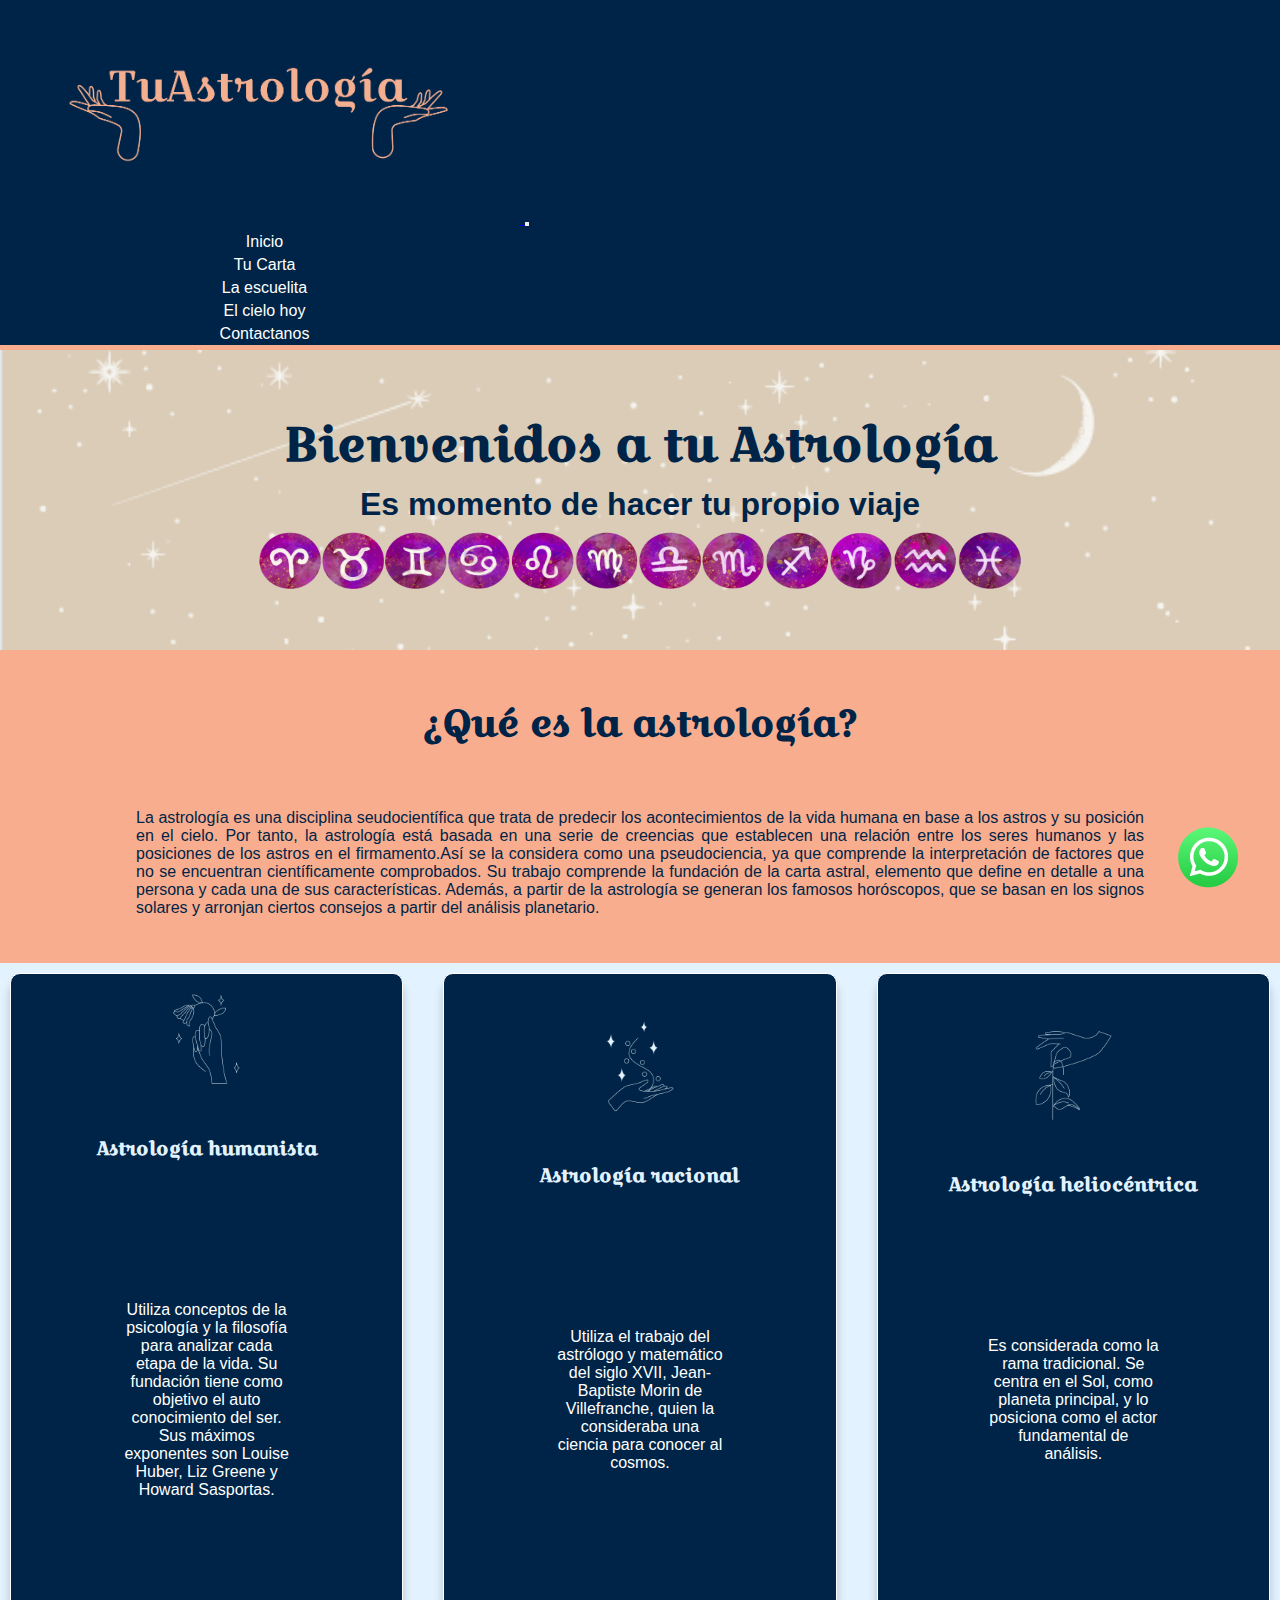
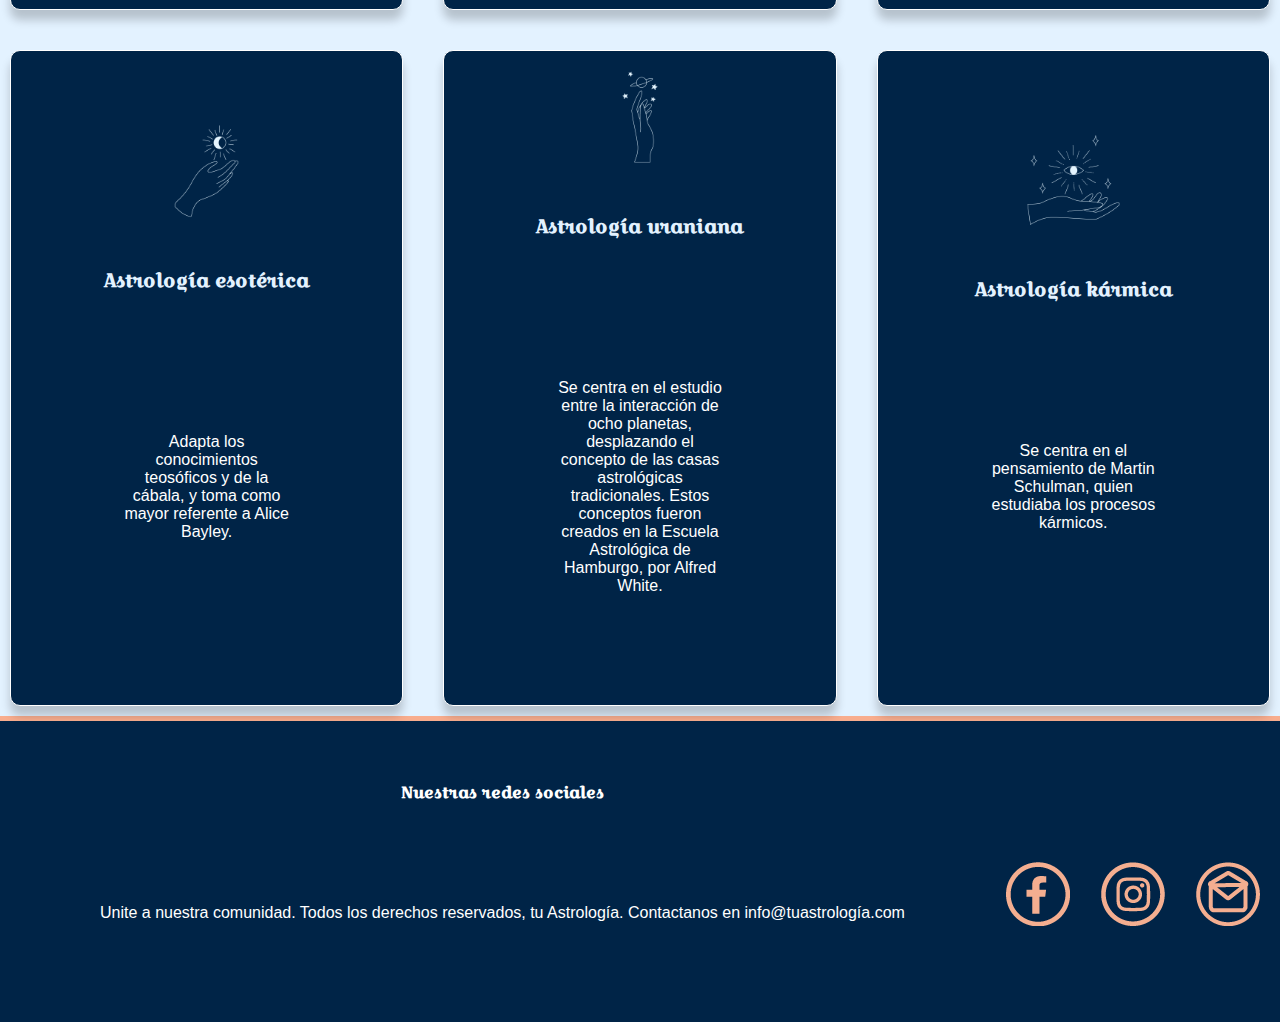
<file: index.html>
<!DOCTYPE html>
<html lang="es">

<head>
    <meta charset="UTF-8">
    <meta name="viewport" content="width=device-width, initial-scale=1.0">
    <meta name="description"
        content="Bienvenidos a Tu Astrología. Acá vas a encontrar información importante de los astros. Vas a encontrar un universo destro de vos. Empezá ahora a autodescubrir. Bienvenido y bienvenida a tu viaje">
    <title>Bienvenidos a Tu Astrología | Sumate a autodescubrirte</title>

    <!-- CSS BS -->
    <link href="https://cdn.jsdelivr.net/npm/bootstrap@5.3.2/dist/css/bootstrap.min.css" rel="stylesheet"
        integrity="sha384-T3c6CoIi6uLrA9TneNEoa7RxnatzjcDSCmG1MXxSR1GAsXEV/Dwwykc2MPK8M2HN" crossorigin="anonymous">

    <!-- CSS -->
    <link rel="stylesheet" href="css/estilo.css">
</head>

<body>

    <header class="navbar navbar-expand-lg encabezado">
        <div class="container-fluid">
            <a href="index.html">
                <img class="logo" src="img/logo-rosa.png" alt="Logo de la página web llamada Tu Astrología">
            </a>

            </a>
            <button class="navbar-toggler bg-white" type="button" data-bs-toggle="collapse" data-bs-target="#navbarNav"
                aria-controls="navbarNav" aria-expanded="false" aria-label="Toggle navigation">
                <span class="navbar-toggler-icon White"></span>
            </button>
            <nav class="collapse navbar-collapse" id="navbarNav">
                <ul class="navbar-nav estiloNav">
                    <li><a href="index.html">Inicio</a></li>
                    <li><a href="Paginas/carta.html">Tu Carta</a></li>
                    <li><a href="Paginas/escuelita.html">La escuelita</a></li>
                    <li><a href="Paginas/cielohoy.html">El cielo hoy</a></li>
                    <li><a href="Paginas/contactanos.html">Contactanos</a></li>
                </ul>

            </nav>
        </div>
    </header>

    <div class="whatsapp">
        <a href="https://api.whatsapp.com/send?phone=123456789">
            <img src="img/whatsapplogo.png" alt="Icono de whatsapp" class="img-fluid">
        </a>

    </div>

    <section class="banner">
        <div class="bannerContenido">
            <h1>Bienvenidos a tu Astrología</h1>
            <h2>Es momento de hacer tu propio viaje</h2>
            <img class="bannerIconos" src="img/signosbanner.png" alt="Iconos de los 12 signos">

    </section>

    <div class="tituloh3 mt-3">
        <h3>
            ¿Qué es la astrología?
        </h3>

        <p class="textoPrincipal">La astrología es una disciplina seudocientífica que trata de predecir los
            acontecimientos de la
            vida
            humana en base a los astros y su posición en el cielo.

            Por tanto, la astrología está basada en una serie
            de creencias que establecen una relación entre los seres humanos y las posiciones de los astros en el
            firmamento.Así se la considera como una pseudociencia, ya que comprende la interpretación de factores que no
            se encuentran científicamente comprobados.

            Su trabajo comprende la fundación de la carta astral, elemento
            que define en detalle a una persona y cada una de sus características.

            Además, a partir de la astrología se generan los famosos horóscopos, que se basan en los signos solares y
            arronjan ciertos consejos a partir del análisis planetario.</p>

    </div>

    <main class="contenedor1">
        <div class="tarjeta">
            <img src="img/tarjeta1.png" alt="Icono de una mano sosteniendo una flor">
            <h3 class="pregunta"> Astrología humanista</h3>

            <p class="texto">
                Utiliza conceptos de la psicología y la filosofía para analizar cada etapa de la vida. Su fundación
                tiene como objetivo el auto conocimiento del ser. Sus máximos exponentes son Louise Huber, Liz Greene y
                Howard Sasportas.

            </p>
        </div>

        <div class="tarjeta">
            <img src="img/tarjeta2.png" alt="Icono de una mano abierta en donde aparece una rama">
            <h3 class="pregunta">Astrología racional</h3>

            <p class="texto"> Utiliza el trabajo del astrólogo y matemático del siglo XVII, Jean-Baptiste Morin de
                Villefranche, quien la consideraba una ciencia para conocer al cosmos.
            </p>
        </div>

        <div class="tarjeta">
            <img src="img/tarjeta3.png" alt="Icono de una mano sostiene una rama">
            <h3 class="pregunta"> Astrología heliocéntrica</h3>
            <p class="texto">Es considerada como la rama tradicional. Se centra en el Sol, como planeta principal, y lo
                posiciona como el actor fundamental de análisis.</p>

        </div>

        <div class="tarjeta">
            <img src="img/tarjeta4.png" alt="Icono de una mano sosteniendo una luna">
            <h3 class="pregunta"> Astrología esotérica</h3>
            <p class="texto">Adapta los conocimientos teosóficos y de la cábala, y toma como mayor referente a Alice
                Bayley.</p>

        </div>

        <div class="tarjeta">
            <img src="img/tarjeta5.png" alt="Icono de una mano rodeada de estrella y del paneta saturno">
            <h3 class="pregunta"> Astrología uraniana</h3>
            <p class="texto">Se centra en el estudio entre la interacción de ocho planetas, desplazando el concepto de
                las casas astrológicas tradicionales. Estos conceptos fueron creados en la Escuela Astrológica de
                Hamburgo, por Alfred White.</p>

        </div>

        <div class="tarjeta">
            <img src="img/tarjeta6.png" alt="Icono de una mano sosteniendo un ojo">
            <h3 class="pregunta"> Astrología kármica</h3>
            <p class="texto">Se centra en el pensamiento de Martin Schulman, quien estudiaba los procesos kármicos.</p>

        </div>

    </main>



    <footer class="footer">

        <div class="footerContenedor">
            <div class="infoContacto">
                <h4 class="tiuloh4">Nuestras redes sociales</h4>
            </div>
            <div>
                <p class="textoFooter">Unite a nuestra comunidad.
                    Todos los derechos reservados, tu Astrología.
                    Contactanos en info@tuastrología.com</p>

            </div>

        </div>
        <div class="redeSociales">
            <a href="https://facebook.com" target="_blank">
                <img class="facebook" src="img/fbicono.png" alt="icono Facebook">
            </a>
            <a href="https://instagram.com" target="_blank">
                <img class="instagram" src="img/imlogo.png" alt="icono Instagram">
            </a>
            <a href="https://mail.google.com" target="_blank">
                <img class="email" src="img/emaillogo.png" alt="icono de contacto por email">
            </a>

        </div>
    </footer>
    <script src="https://cdn.jsdelivr.net/npm/bootstrap@5.3.2/dist/js/bootstrap.bundle.min.js"
        integrity="sha384-C6RzsynM9kWDrMNeT87bh95OGNyZPhcTNXj1NW7RuBCsyN/o0jlpcV8Qyq46cDfL"
        crossorigin="anonymous"></script>

</body>

</html>
</file>
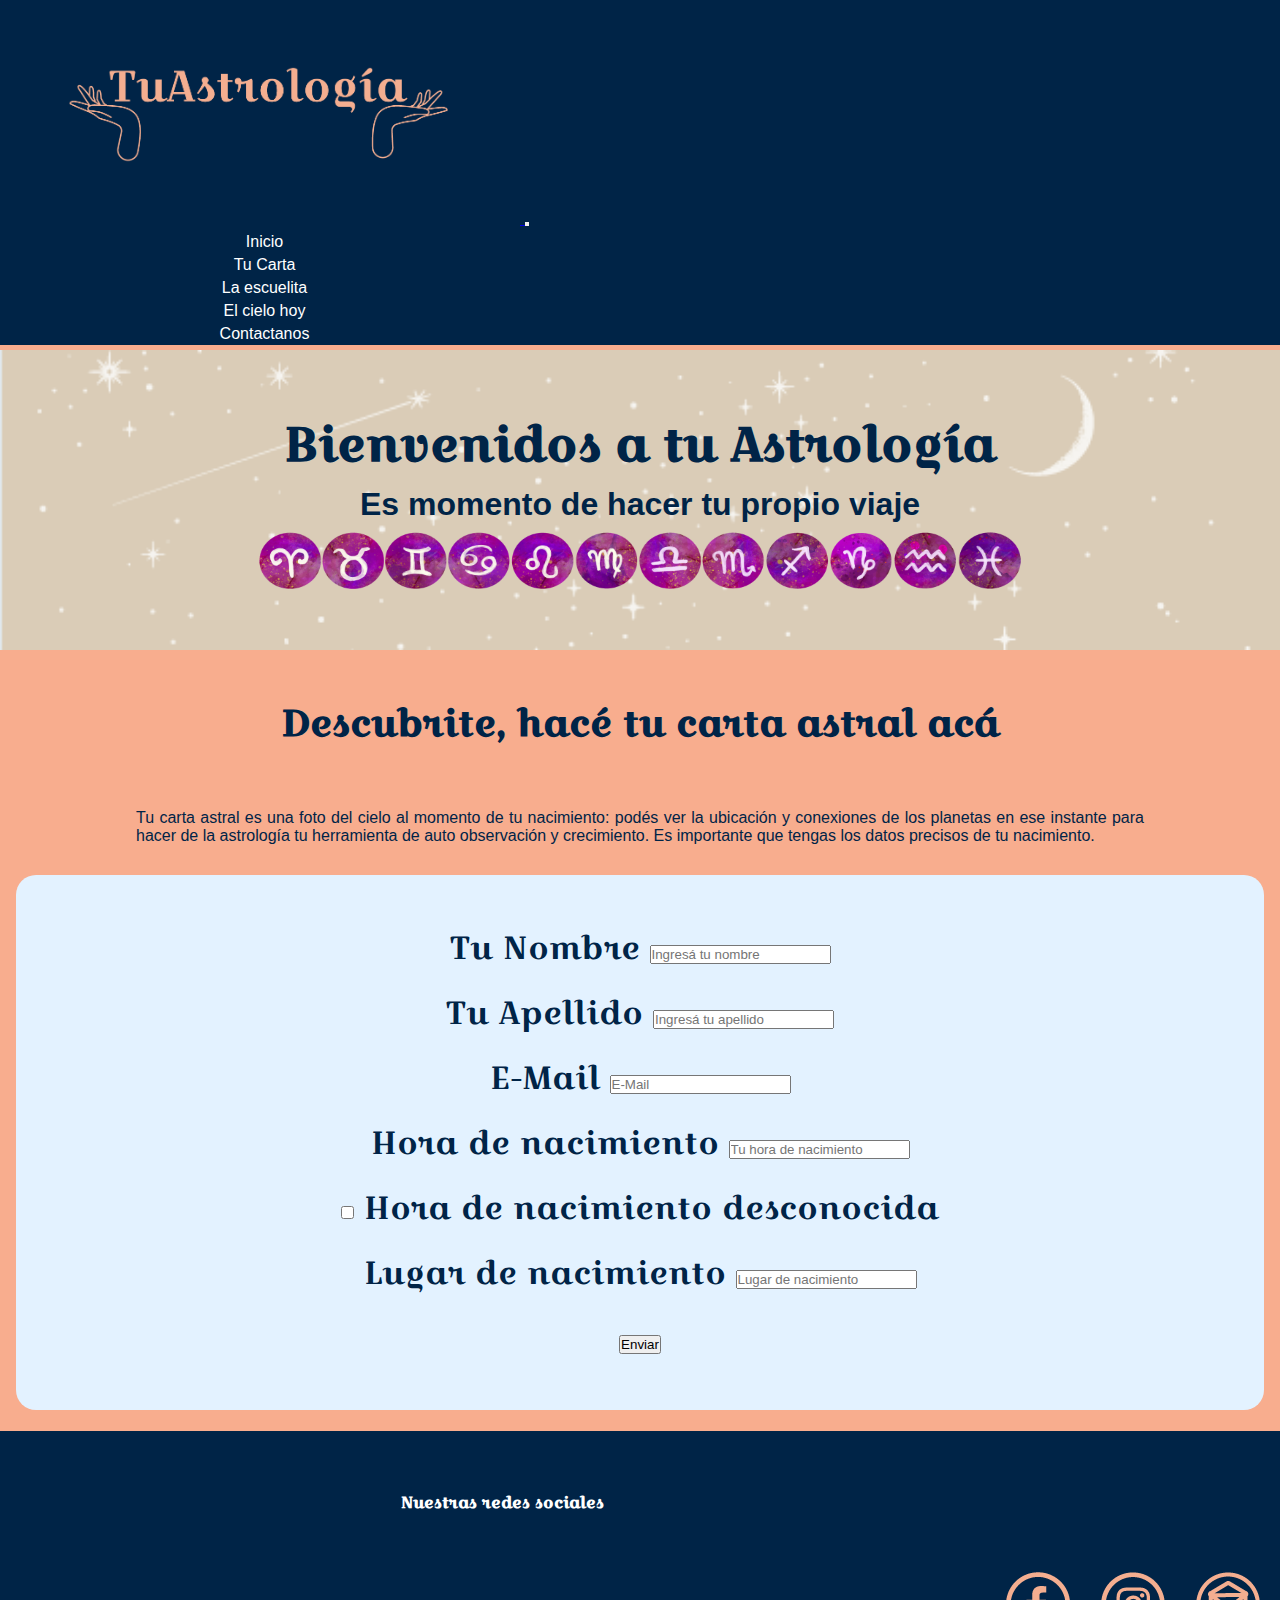
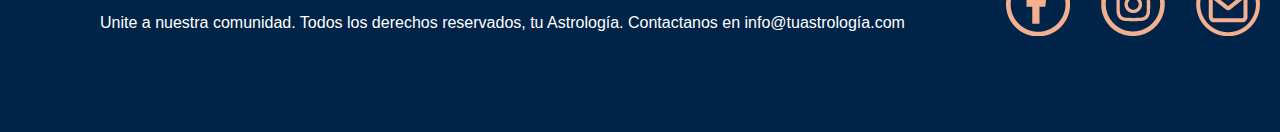
<file: Paginas/carta.html>
<!DOCTYPE html>
<html lang="es">

<head>
    <meta charset="UTF-8">
    <meta name="viewport" content="width=device-width, initial-scale=1.0">
    <meta name="description"
        content="Bienvenidos a Tu Astrología. Acá vas a encontrar información importante de los astros. Vas a encontrar un universo destro de vos. Empezá ahora a autodescubrir. Bienvenido y bienvenida a tu viaje">
    <title>Bienvenidos a Tu Astrología | Hacé tu carta astral</title>


    <!-- CSS BS -->
    <link href="https://cdn.jsdelivr.net/npm/bootstrap@5.3.2/dist/css/bootstrap.min.css" rel="stylesheet"
        integrity="sha384-T3c6CoIi6uLrA9TneNEoa7RxnatzjcDSCmG1MXxSR1GAsXEV/Dwwykc2MPK8M2HN" crossorigin="anonymous">

    <!-- CSS -->
    <link rel="stylesheet" href="../css/estilo.css">
</head>

<body>
    <header class="navbar navbar-expand-lg encabezado">
        <div class="container-fluid">
            <a href="../index.html">
                <img class="logo" src="../img/logo-rosa.png" alt="Logo de la página web llamada Tu Astrología">
            </a>

            </a>
            <button class="navbar-toggler bg-white" type="button" data-bs-toggle="collapse" data-bs-target="#navbarNav"
                aria-controls="navbarNav" aria-expanded="false" aria-label="Toggle navigation">
                <span class="navbar-toggler-icon"></span>
            </button>
            <nav class="collapse navbar-collapse" id="navbarNav">
                <ul class="navbar-nav estiloNav">
                    <li><a href="../index.html">Inicio</a></li>
                    <li><a href="carta.html">Tu Carta</a></li>
                    <li><a href="escuelita.html">La escuelita</a></li>
                    <li><a href="cielohoy.html">El cielo hoy</a></li>
                    <li><a href="contactanos.html">Contactanos</a></li>
                </ul>

            </nav>
        </div>
    </header>

    <section class="banner">
        <div class="bannerContenido">
            <h1>Bienvenidos a tu Astrología</h1>
            <h2>Es momento de hacer tu propio viaje</h2>
            <img class="bannerIconos" src="../img/signosbanner.png" alt="Iconos de los 12 signos">


    </section>
    <main class="tituloh3 mt-3">
        <h3> Descubrite, hacé tu carta astral acá</h3>

        <p class="textoPrincipal">
            Tu carta astral es una foto del cielo al momento de tu nacimiento: podés ver la ubicación y conexiones
            de los planetas en ese instante para hacer de la astrología tu herramienta de auto observación y
            crecimiento.
            Es importante que tengas los datos precisos de tu nacimiento.
        </p>


        <form class="formulario">
            <div class="col-12 col-md-6">
                <label for="nombre" class="form-label">Tu Nombre</label>
                <input type="nombre" class="form-control" id="nombre" placeholder="Ingresá tu nombre">
            </div>
            <div class="col-12 col-md-6">
                <label for="apellido" class="form-label"> Tu Apellido</label>
                <input type="apellido" class="form-control" id="apellido" placeholder="Ingresá tu apellido">
            </div>
            <div class="col-12 col-md-6">
                <label for="email" class="form-label"> E-Mail</label>
                <input type="email" class="form-control" id="email" placeholder="E-Mail">
            </div>
            <div class="col-12 col-md-6">
                <label for="hora" class="form-label"> Hora de nacimiento</label>
                <input type="hora" class="form-control" id="hora" placeholder="Tu hora de nacimiento">
            </div>

            <div class="col-12 col-md-6 form-check">
                <input type="checkbox" class="form-check-input" id="desconocido">
                <label class="form-check-label" for="exampleCheck1">Hora de nacimiento desconocida</label>
            </div>

            <div class="col-12 col-md-6">
                <label for="lugar" class="form-label"> Lugar de nacimiento</label>
                <input type="lugar" class="form-control" id="lugar" placeholder="Lugar de nacimiento">
            </div>

            <div class="col-md-4 offset-md-4 text-center">
                <button type="submit" class="btn btn-success">Enviar</button>
            </div>


        </form>


    </main>

    <footer class="footer">

        <div class="footerContenedor">
            <div class="infoContacto">
                <h4 class="tiuloh4">Nuestras redes sociales</h4>
            </div>
            <div>
                <p>Unite a nuestra comunidad.
                    Todos los derechos reservados, tu Astrología.
                    Contactanos en info@tuastrología.com</p>

            </div>

        </div>
        <div class="redeSociales">
            <a href="https://facebook.com" target="_blank">
                <img class="facebook" src="../img/fbicono.png" alt="icono Facebook">
            </a>
            <a href="https://instagram.com" target="_blank">
                <img class="instagram" src="../img/imlogo.png" alt="icono Instagram">
            </a>
            <a href="https://mail.google.com" target="_blank">
                <img class="email" src="../img/emaillogo.png" alt="icono de contacto por email">
            </a>

        </div>
    </footer>

    <script src="https://cdn.jsdelivr.net/npm/bootstrap@5.3.2/dist/js/bootstrap.bundle.min.js"
        integrity="sha384-C6RzsynM9kWDrMNeT87bh95OGNyZPhcTNXj1NW7RuBCsyN/o0jlpcV8Qyq46cDfL"
        crossorigin="anonymous"></script>

</body>

</html>
</file>
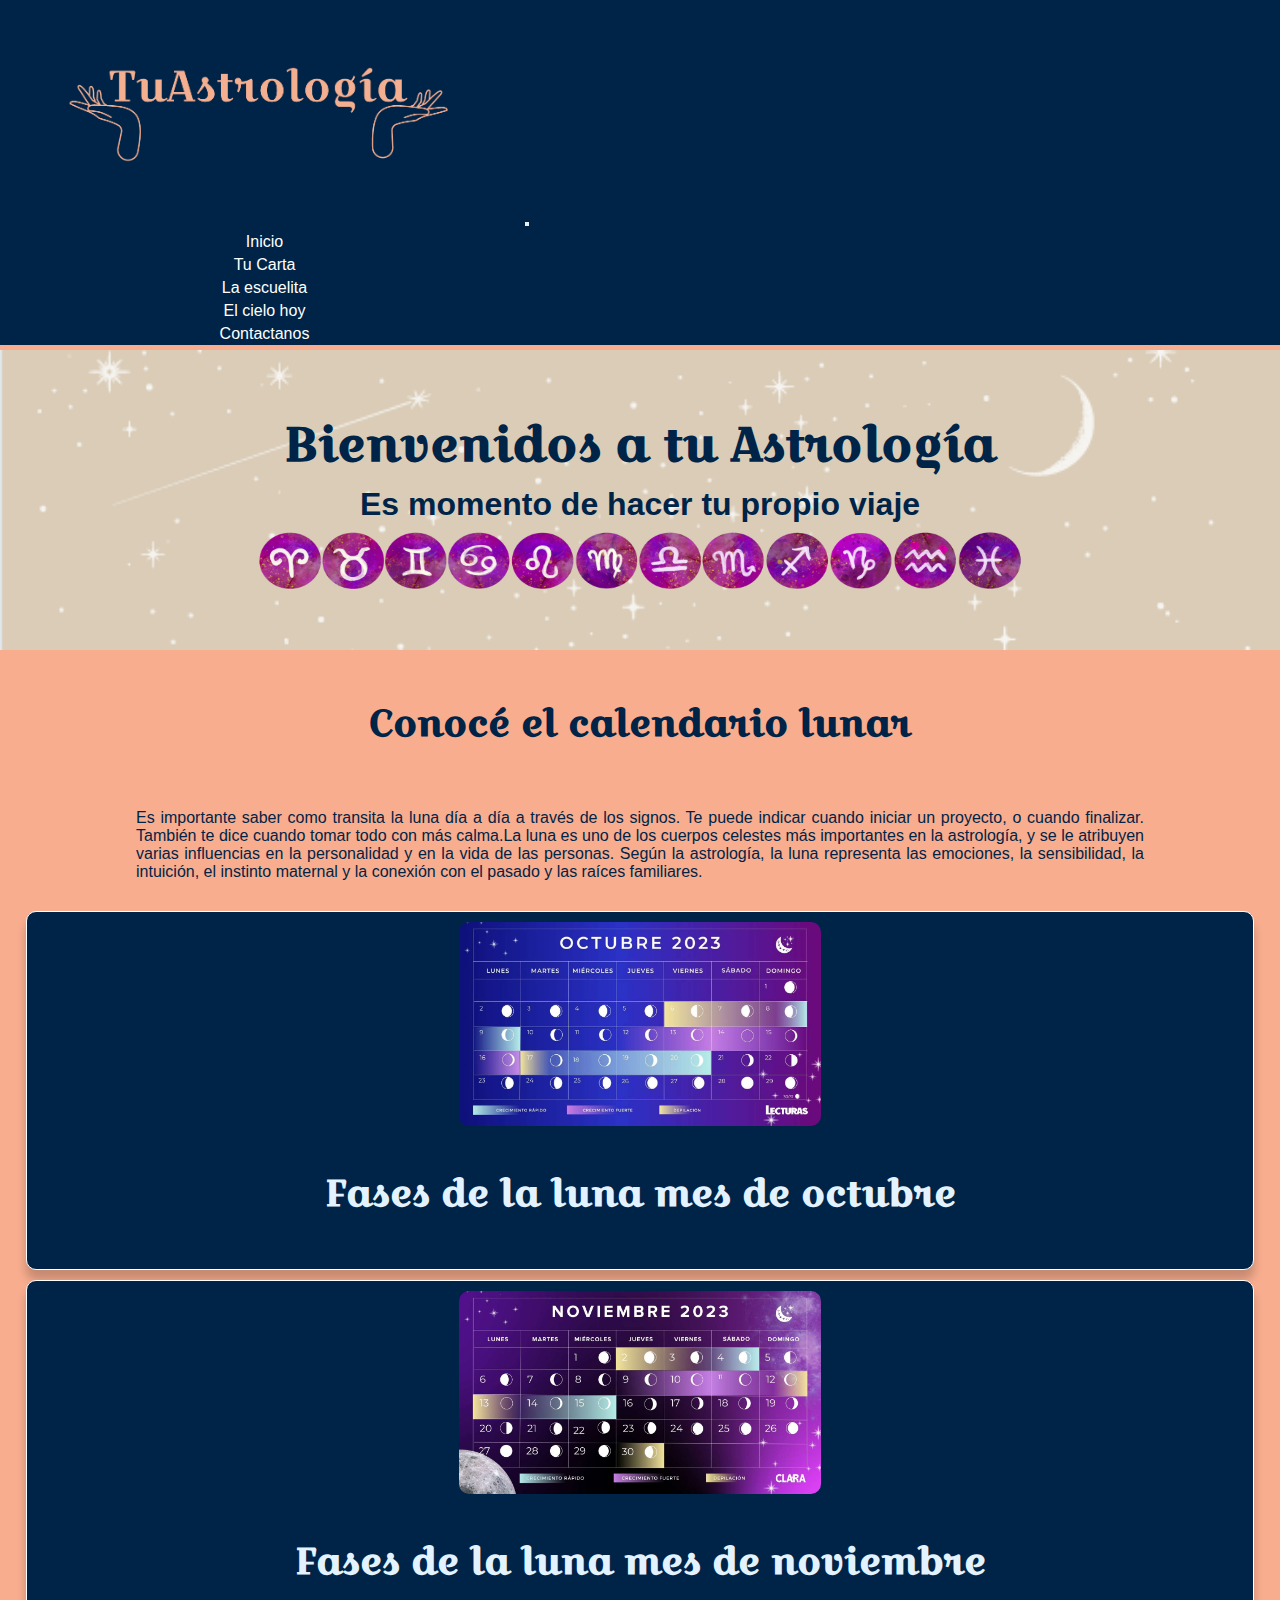
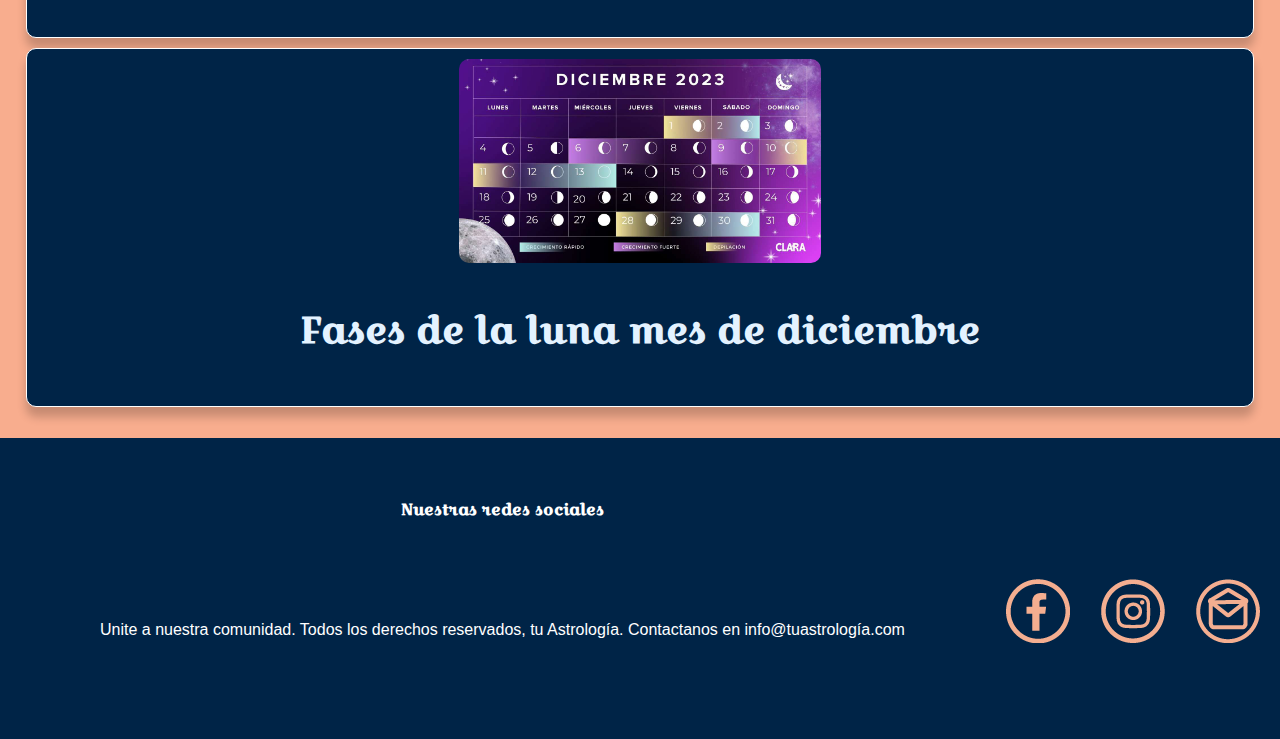
<file: Paginas/cielohoy.html>
<!DOCTYPE html>
<html lang="es">

<head>
    <meta charset="UTF-8">
    <meta name="viewport" content="width=device-width, initial-scale=1.0">
    <meta name="description"
        content="Bienvenidos a Tu Astrología. Acá vas a encontrar información importante de los astros. Vas a encontrar un universo destro de vos. Empezá ahora a autodescubrir. Bienvenido y bienvenida a tu viaje">
    <title>Bienvenidos a Tu Astrología | Mirá como está el cielo hoy</title>


    <!-- CSS BS -->
    <link href="https://cdn.jsdelivr.net/npm/bootstrap@5.3.2/dist/css/bootstrap.min.css" rel="stylesheet"
        integrity="sha384-T3c6CoIi6uLrA9TneNEoa7RxnatzjcDSCmG1MXxSR1GAsXEV/Dwwykc2MPK8M2HN" crossorigin="anonymous">

    <!-- CSS -->
    <link rel="stylesheet" href="../css/estilo.css">
</head>

<body>
    <header class="navbar navbar-expand-lg encabezado">
        <div class="container-fluid">
            <a href="../index.html">
                <img class="logo" src="../img/logo-rosa.png" alt="Logo de la página web llamada Tu Astrología">
            </a>

            </a>
            <button class="navbar-toggler bg-white" type="button" data-bs-toggle="collapse" data-bs-target="#navbarNav"
                aria-controls="navbarNav" aria-expanded="false" aria-label="Toggle navigation">
                <span class="navbar-toggler-icon"></span>
            </button>
            <nav class="collapse navbar-collapse" id="navbarNav">
                <ul class="navbar-nav estiloNav">
                    <li><a href="../index.html">Inicio</a></li>
                    <li><a href="carta.html">Tu Carta</a></li>
                    <li><a href="escuelita.html">La escuelita</a></li>
                    <li><a href="cielohoy.html">El cielo hoy</a></li>
                    <li><a href="contactanos.html">Contactanos</a></li>
                </ul>

            </nav>
        </div>
    </header>

    <section class="banner">
        <div class="bannerContenido">
            <h1>Bienvenidos a tu Astrología</h1>
            <h2>Es momento de hacer tu propio viaje</h2>
            <img class="bannerIconos" src="../img/signosbanner.png" alt="Iconos de los 12 signos">

    </section>
    <main class="tituloh3 mt-3">
        <h3>Conocé el calendario lunar</h3>
        <p class="textoPrincipal">
            Es importante saber como transita la luna día a día a través de los signos. Te puede indicar cuando iniciar
            un proyecto, o cuando finalizar. También te dice cuando tomar todo con más calma.La luna es uno de los
            cuerpos celestes más importantes en la astrología, y se le atribuyen varias influencias en la personalidad y
            en la vida de las personas. Según la astrología, la luna representa las emociones, la sensibilidad, la
            intuición, el instinto maternal y la conexión con el pasado y las raíces familiares.
        </p>

        <div class="tarjeta">
            <img src="../img/calendariooctubre.jpeg" alt="Imagen con las fases de la luna en el mes de ocubre">
            <h3 class="pregunta">Fases de la luna mes de octubre</h3>
        </div>

        <div class="tarjeta">
            <img src="../img/calendarionoviembre.jpeg" alt="Imagen con las fases de la luna en el mes de noviembre">
            <h3 class="pregunta">Fases de la luna mes de noviembre</h3>
        </div>

        <div class="tarjeta">
            <img src="../img/calendariodiciembre.jpeg" alt="Imagen con la fases de la luna en el mes de diciembre">
            <h3 class="pregunta">Fases de la luna mes de diciembre</h3>
        </div>

    </main>

    <footer class="footer">

        <div class="footerContenedor">
            <div class="infoContacto">
                <h4 class="tiuloh4">Nuestras redes sociales</h4>
            </div>
            <div>
                <p>Unite a nuestra comunidad.
                    Todos los derechos reservados, tu Astrología.
                    Contactanos en info@tuastrología.com</p>

            </div>

        </div>
        <div class="redeSociales">
            <a href="https://facebook.com" target="_blank">
                <img class="facebook" src="../img/fbicono.png" alt="icono Facebook">
            </a>
            <a href="https://instagram.com" target="_blank">
                <img class="instagram" src="../img/imlogo.png" alt="icono Instagram">
            </a>
            <a href="https://mail.google.com" target="_blank">
                <img class="email" src="../img/emaillogo.png" alt="icono de contacto por email">
            </a>

        </div>
    </footer>
    <script src="https://cdn.jsdelivr.net/npm/bootstrap@5.3.2/dist/js/bootstrap.bundle.min.js"
        integrity="sha384-C6RzsynM9kWDrMNeT87bh95OGNyZPhcTNXj1NW7RuBCsyN/o0jlpcV8Qyq46cDfL"
        crossorigin="anonymous"></script>

</body>

</html>
</file>
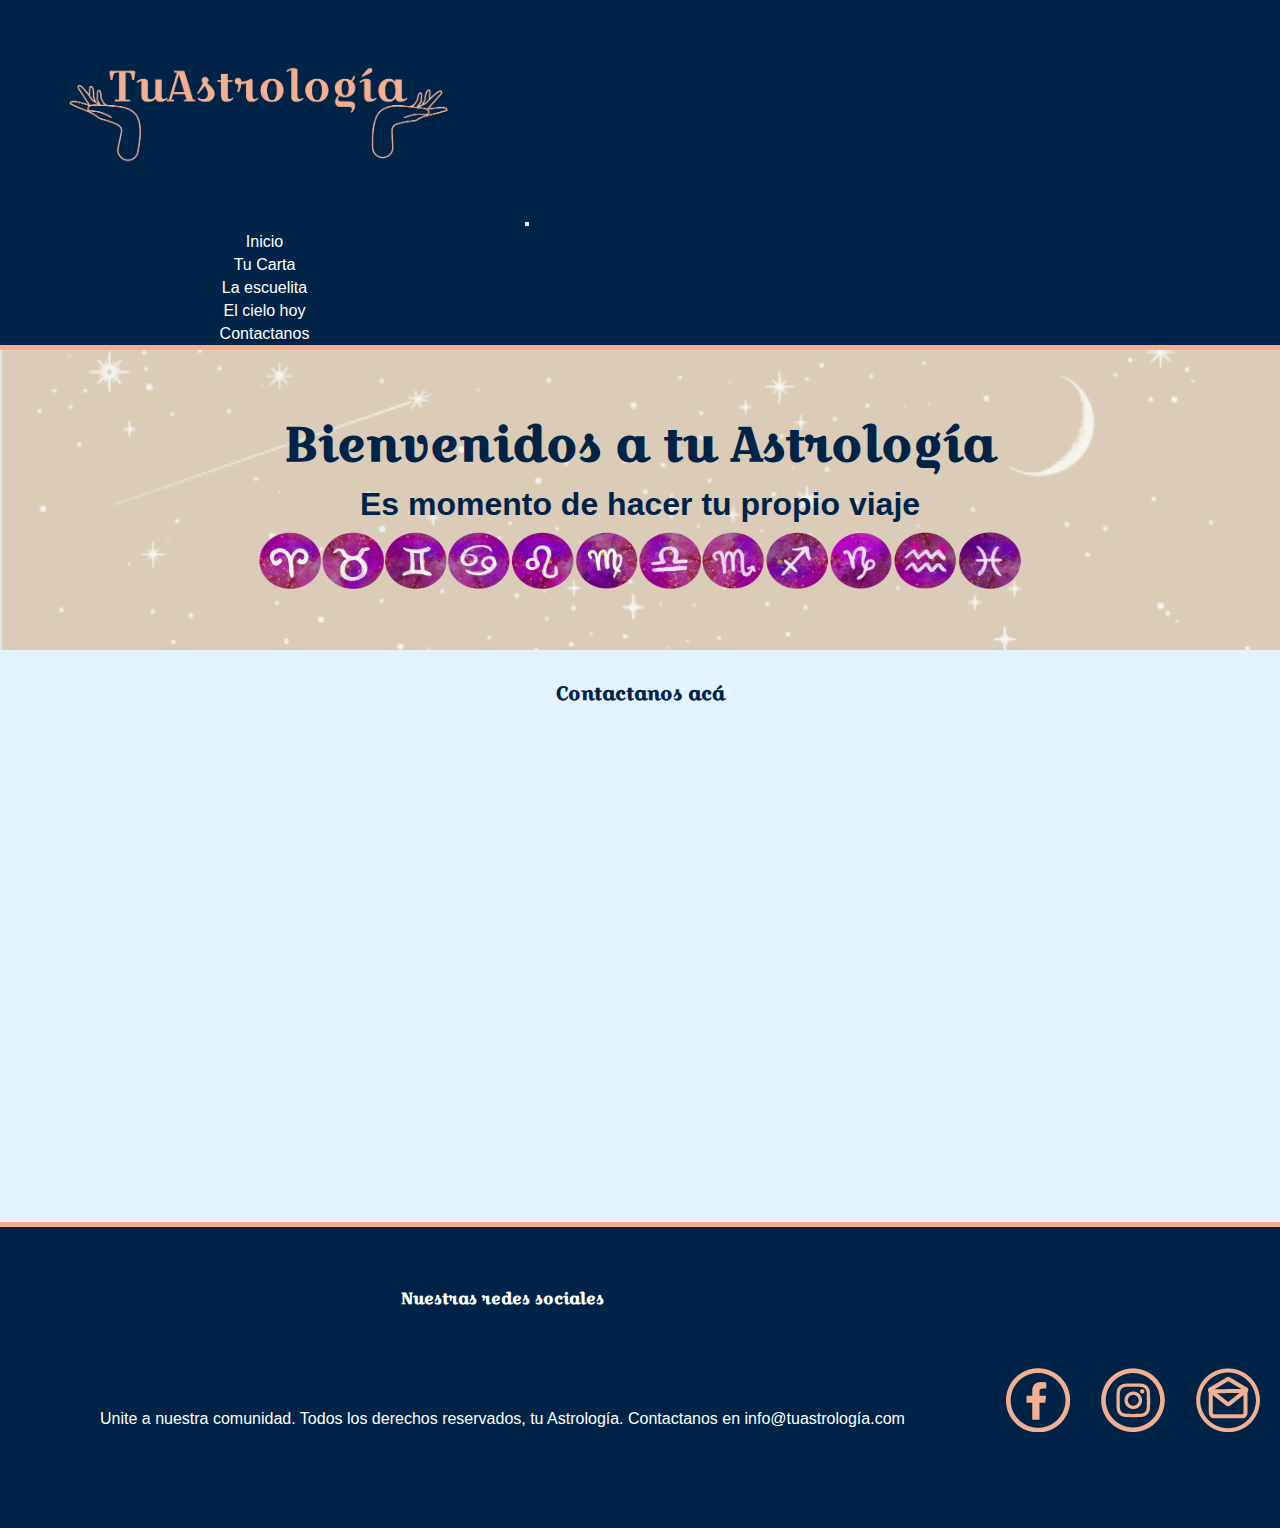
<file: Paginas/contactanos.html>
<!DOCTYPE html>
<html lang="es">

<head>
    <meta charset="UTF-8">
    <meta name="viewport" content="width=device-width, initial-scale=1.0">
    <meta name="description"
        content="Bienvenidos a Tu Astrología. Acá vas a encontrar información importante de los astros. Vas a encontrar un universo destro de vos. Empezá ahora a autodescubrir. Bienvenido y bienvenida a tu viaje">
    <title>Bienvenidos a Tu Astrología | Contactanos</title>

    <!-- CSS BS -->
    <link href="https://cdn.jsdelivr.net/npm/bootstrap@5.3.2/dist/css/bootstrap.min.css" rel="stylesheet"
        integrity="sha384-T3c6CoIi6uLrA9TneNEoa7RxnatzjcDSCmG1MXxSR1GAsXEV/Dwwykc2MPK8M2HN" crossorigin="anonymous">

    <!-- CSS -->

    <link rel="stylesheet" href="../css/estilo.css">
</head>

<body>
    <header class="navbar navbar-expand-lg encabezado">
        <div class="container-fluid">
            <a href="../index.html">
                <img class="logo" src="../img/logo-rosa.png" alt="Logo de la página web llamada Tu Astrología">
            </a>

            </a>
            <button class="navbar-toggler bg-white" type="button" data-bs-toggle="collapse" data-bs-target="#navbarNav"
                aria-controls="navbarNav" aria-expanded="false" aria-label="Toggle navigation">
                <span class="navbar-toggler-icon"></span>
            </button>
            <nav class="collapse navbar-collapse" id="navbarNav">
                <ul class="navbar-nav estiloNav">
                    <li><a href="../index.html">Inicio</a></li>
                    <li><a href="carta.html">Tu Carta</a></li>
                    <li><a href="escuelita.html">La escuelita</a></li>
                    <li><a href="cielohoy.html">El cielo hoy</a></li>
                    <li><a href="contactanos.html">Contactanos</a></li>
                </ul>

            </nav>
        </div>
    </header>


    <section class="banner">
        <div class="bannerContenido">
            <h1>Bienvenidos a tu Astrología</h1>
            <h2>Es momento de hacer tu propio viaje</h2>
            <img class="bannerIconos" src="../img/signosbanner.png" alt="Iconos de los 12 signos">

    </section>

    <main class="contactos">
            <h3 class="contacto">Contactanos acá</h3>

                <iframe class="google"
                    src="https://www.google.com/maps/embed?pb=!1m14!1m12!1m3!1d26241.365341690587!2d-58.357797299999994!3d-34.70087504999999!2m3!1f0!2f0!3f0!3m2!1i1024!2i768!4f13.1!5e0!3m2!1ses!2sar!4v1700797425811!5m2!1ses!2sar"
                    width="600" height="450" style="border:0;" 
                    referrerpolicy="no-referrer-when-downgrade"></iframe>
       




    </main>

    <footer class="footer">

        <div class="footerContenedor">
            <div class="infoContacto">
                <h4 class="tiuloh4">Nuestras redes sociales</h4>
            </div>
            <div>
                <p>Unite a nuestra comunidad.
                    Todos los derechos reservados, tu Astrología.
                    Contactanos en info@tuastrología.com</p>

            </div>

        </div>
        <div class="redeSociales">
            <a href="https://facebook.com" target="_blank">
                <img class="facebook" src="../img/fbicono.png" alt="icono Facebook">
            </a>
            <a href="https://instagram.com" target="_blank">
                <img class="instagram" src="../img/imlogo.png" alt="icono Instagram">
            </a>
            <a href="https://mail.google.com" target="_blank">
                <img class="email" src="../img/emaillogo.png" alt="icono de contacto por email">
            </a>

        </div>
    </footer>
    <script src="https://cdn.jsdelivr.net/npm/bootstrap@5.3.2/dist/js/bootstrap.bundle.min.js"
        integrity="sha384-C6RzsynM9kWDrMNeT87bh95OGNyZPhcTNXj1NW7RuBCsyN/o0jlpcV8Qyq46cDfL"
        crossorigin="anonymous"></script>
</body>

</html>
</file>
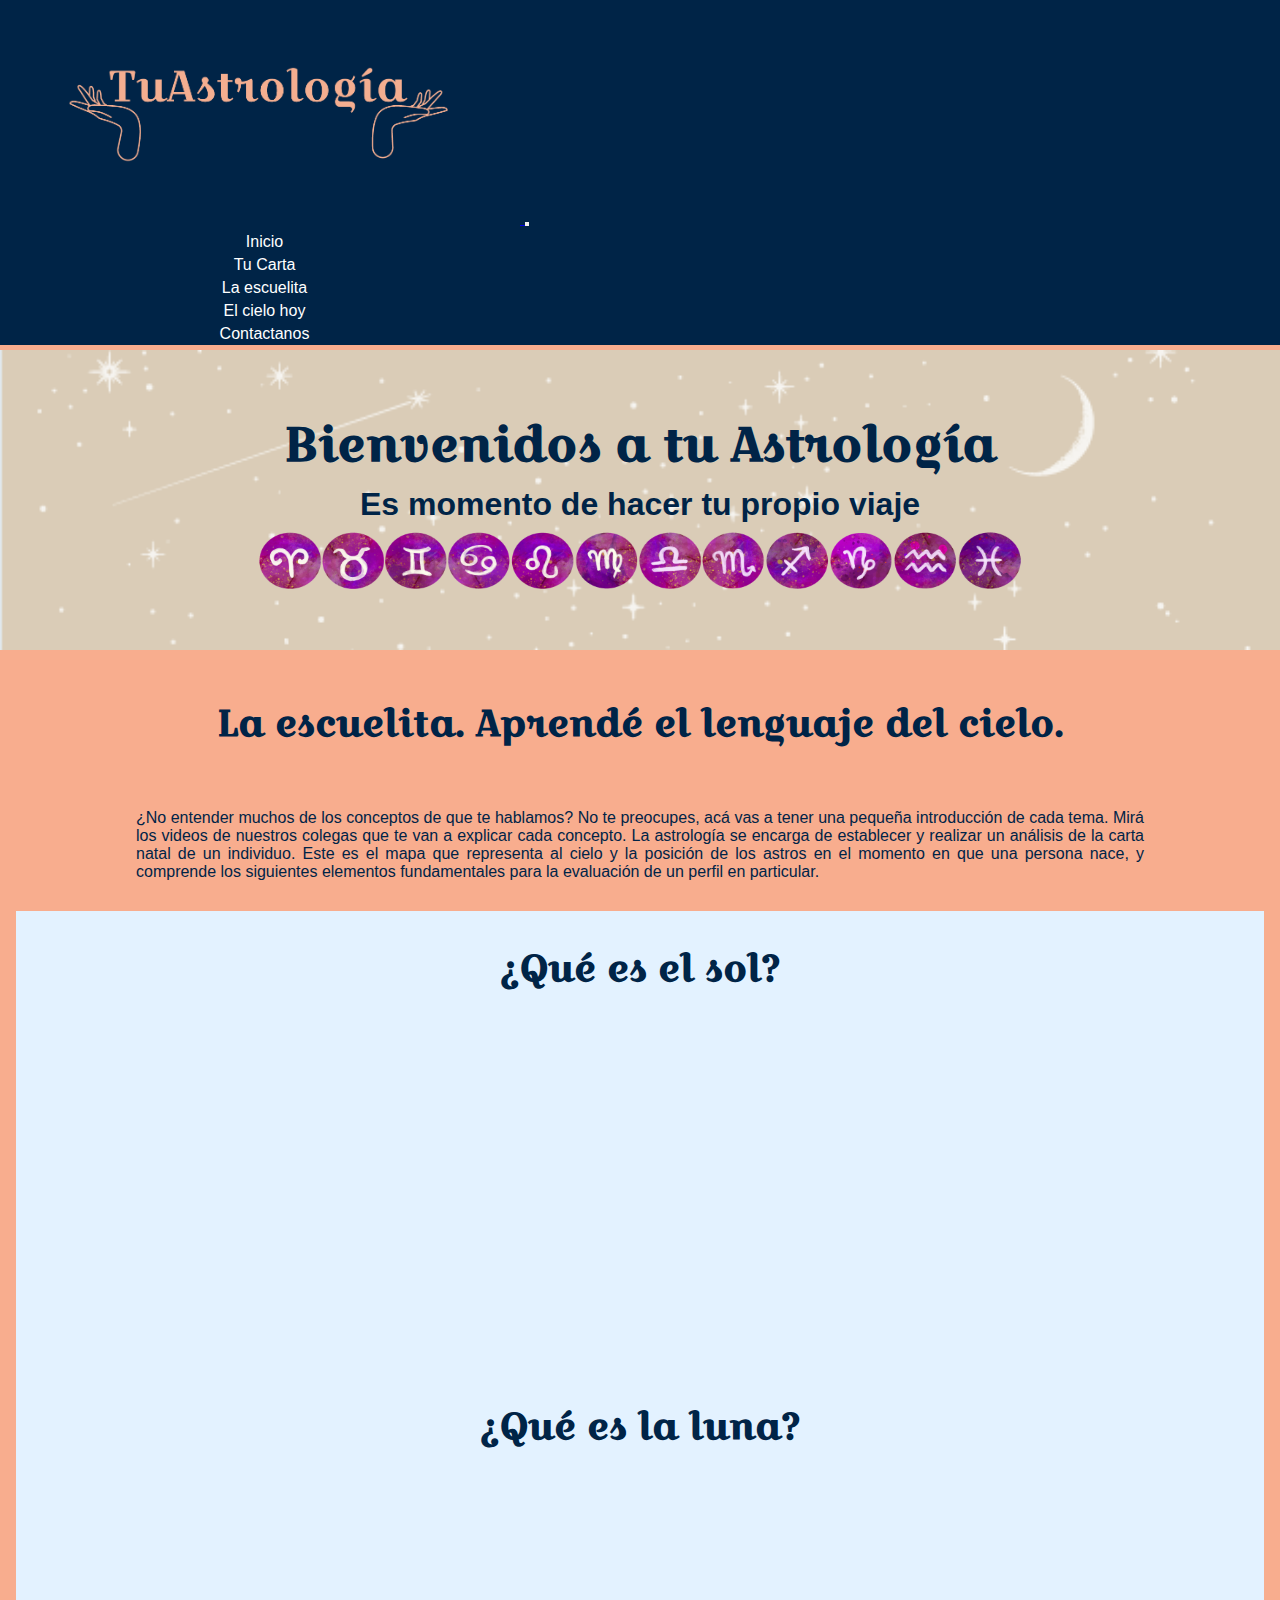
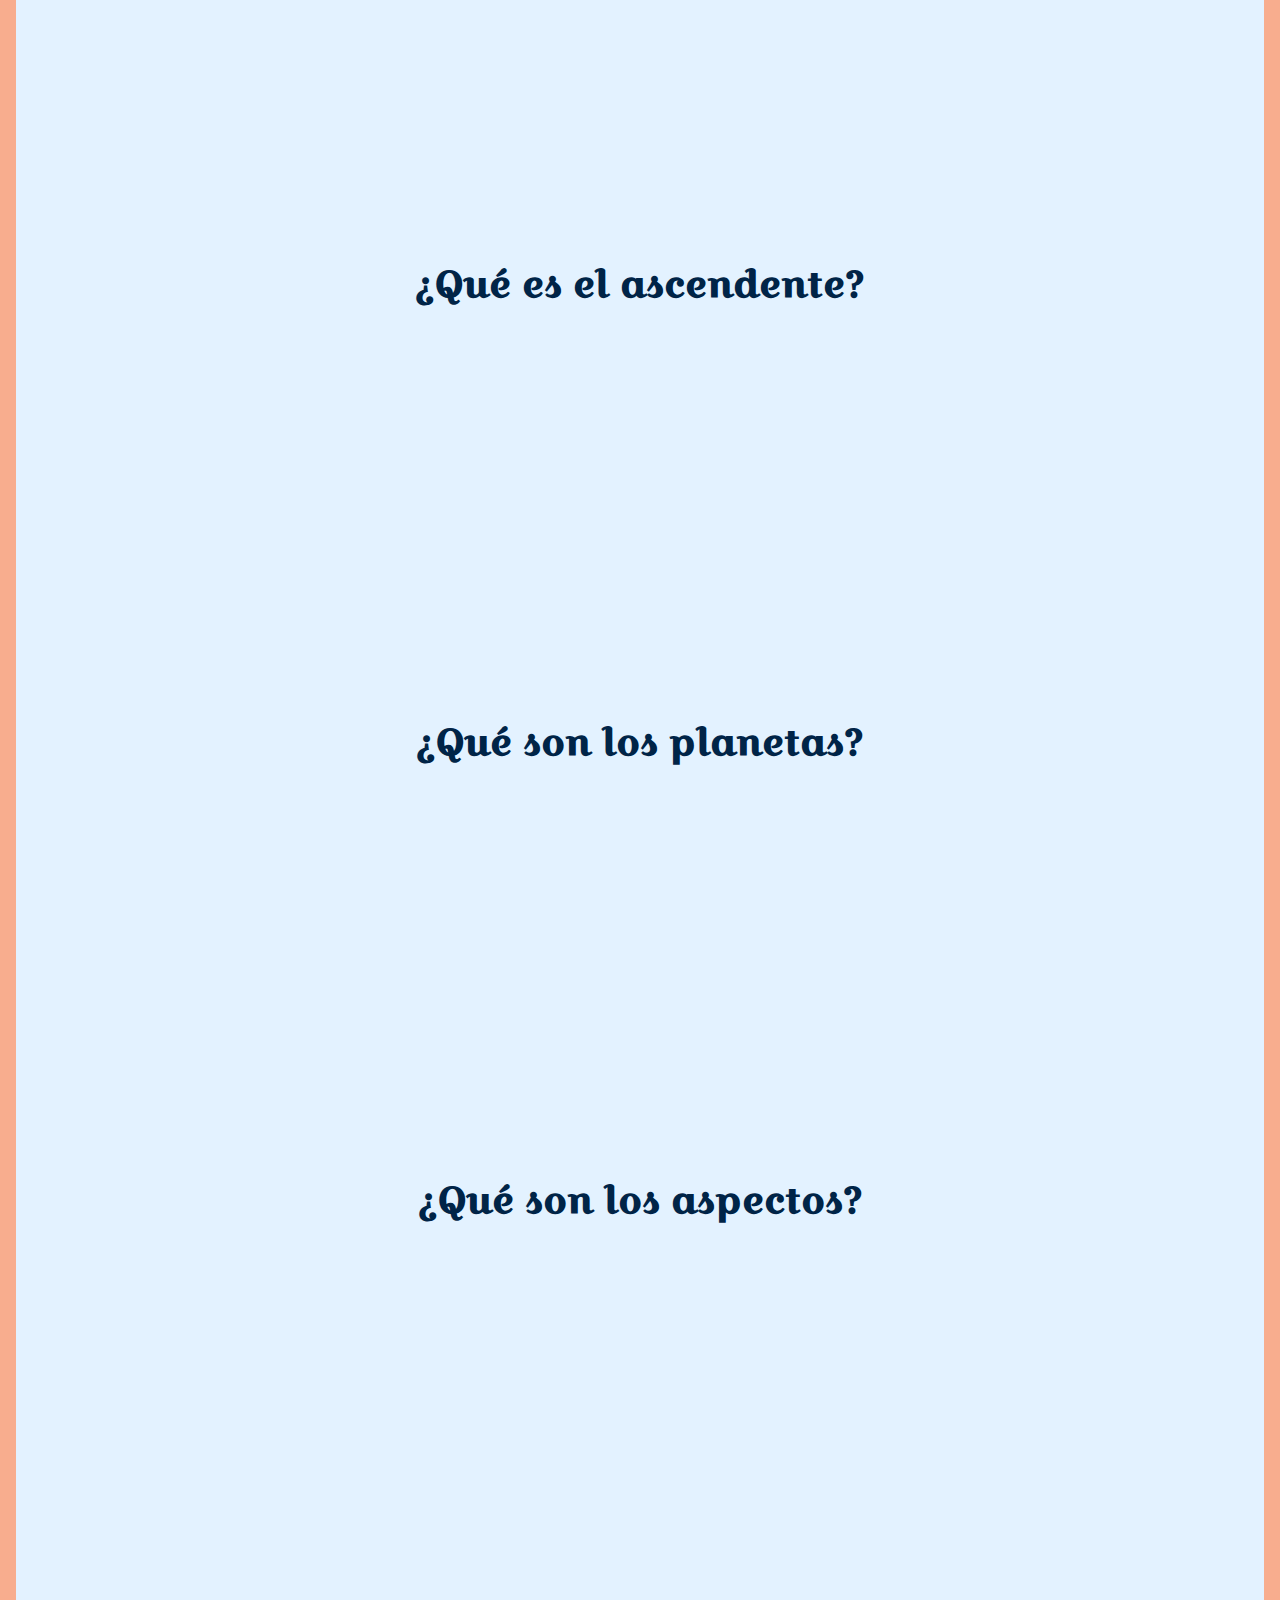
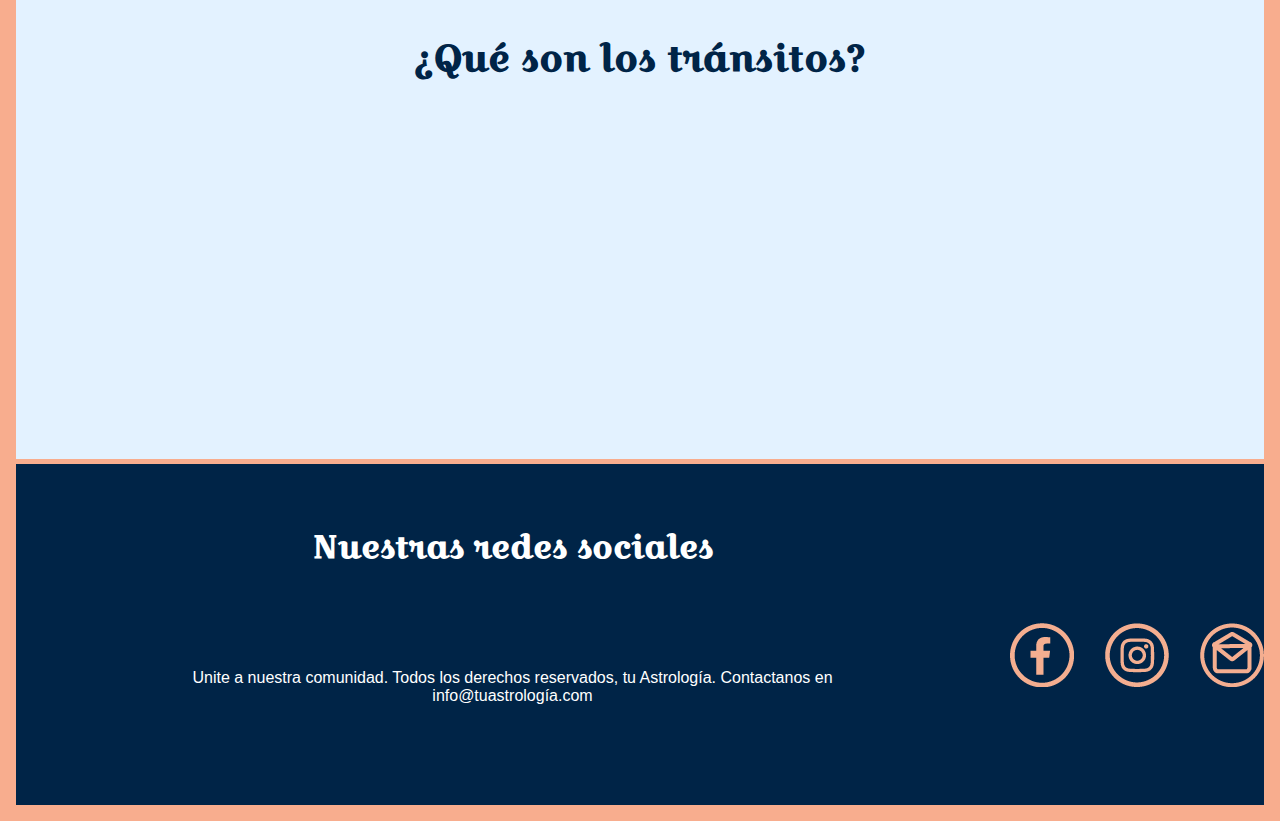
<file: Paginas/escuelita.html>
<!DOCTYPE html>
<html lang="es">

<head>
    <meta charset="UTF-8">
    <meta name="viewport" content="width=device-width, initial-scale=1.0">
    <meta name="description"
        content="Bienvenidos a Tu Astrología. Acá vas a encontrar información importante de los astros. Vas a encontrar un universo destro de vos. Empezá ahora a autodescubrir. Bienvenido y bienvenida a tu viaje">
    <title>Bienvenidos a Tu Astrología | Es momento de aprender</title>

    <!-- CSS BS -->
    <link href="https://cdn.jsdelivr.net/npm/bootstrap@5.3.2/dist/css/bootstrap.min.css" rel="stylesheet"
        integrity="sha384-T3c6CoIi6uLrA9TneNEoa7RxnatzjcDSCmG1MXxSR1GAsXEV/Dwwykc2MPK8M2HN" crossorigin="anonymous">

    <!-- CSS -->
    <link rel="stylesheet" href="../css/estilo.css">
</head>

<body>
    <header class="navbar navbar-expand-lg encabezado">
        <div class="container-fluid">
            <a href="../index.html">
                <img class="logo" src="../img/logo-rosa.png" alt="Logo de la página web llamada Tu Astrología">
            </a>

            </a>
            <button class="navbar-toggler bg-white" type="button" data-bs-toggle="collapse" data-bs-target="#navbarNav"
                aria-controls="navbarNav" aria-expanded="false" aria-label="Toggle navigation">
                <span class="navbar-toggler-icon"></span>
            </button>
            <nav class="collapse navbar-collapse" id="navbarNav">
                <ul class="navbar-nav estiloNav">
                    <li><a href="../index.html">Inicio</a></li>
                    <li><a href="carta.html">Tu Carta</a></li>
                    <li><a href="escuelita.html">La escuelita</a></li>
                    <li><a href="cielohoy.html">El cielo hoy</a></li>
                    <li><a href="contactanos.html">Contactanos</a></li>
                </ul>

            </nav>
        </div>
    </header>

    <section class="banner">
        <div class="bannerContenido">
            <h1>Bienvenidos a tu Astrología</h1>
            <h2>Es momento de hacer tu propio viaje</h2>
            <img class="bannerIconos" src="../img/signosbanner.png" alt="Iconos de los 12 signos">

    </section>
    <main class="tituloh3 mt-3">
        <h3>La escuelita. Aprendé el lenguaje del cielo.</h3>

        <p class="textoPrincipal">
            ¿No entender muchos de los conceptos de que te hablamos? No te preocupes, acá vas a tener una pequeña
            introducción de cada tema. Mirá los videos de nuestros colegas que te van a explicar cada concepto.
            La astrología se encarga de establecer y realizar un análisis de la carta natal de un individuo. Este es el
            mapa que representa al cielo y la posición de los astros en el momento en que una persona nace, y comprende
            los siguientes elementos fundamentales para la evaluación de un perfil en particular.
        </p>

        <main>


            <div class="contenedorVideos">


                <div class="video">
                    <h3>¿Qué es el sol?</h3>


                    <iframe width="560" height="315" src="https://www.youtube.com/embed/Eu-WxKrM_iY?si=LlEPXRwrWypn6AOF"
                        title="YouTube video player" frameborder="0"
                        allow="accelerometer; autoplay; clipboard-write; encrypted-media; gyroscope; picture-in-picture; web-share"
                        allowfullscreen></iframe>
                </div>


                <div class="video">
                    <h3>¿Qué es la luna?</h3>


                    <iframe width="560" height="315" src="https://www.youtube.com/embed/xQ6bRFIA0io?si=7A3Zv-Be60fPdwXK"
                        title="YouTube video player" frameborder="0"
                        allow="accelerometer; autoplay; clipboard-write; encrypted-media; gyroscope; picture-in-picture; web-share"
                        allowfullscreen></iframe>
                </div>


                <div class="video">
                    <h3> ¿Qué es el ascendente?</h3>


                    <iframe width="560" height="315" src="https://www.youtube.com/embed/nB8jozOc0I0?si=oePOOh08tZKG-0iS"
                        title="YouTube video player" frameborder="0"
                        allow="accelerometer; autoplay; clipboard-write; encrypted-media; gyroscope; picture-in-picture; web-share"
                        allowfullscreen></iframe>

                </div>

                <div class="video">
                    <h3> ¿Qué son los planetas?</h3>
                    <iframe width="560" height="315" src="https://www.youtube.com/embed/9qePLX5zFgo"
                        title="Los Planetas: qué representan en la Astrología - Pablo Flores Laymuns" frameborder="0"
                        allow="accelerometer; autoplay; clipboard-write; encrypted-media; gyroscope; picture-in-picture; web-share"
                        allowfullscreen></iframe>
                </div>

                <div class="video">
                    <h3> ¿Qué son los aspectos?</h3>

                    <iframe width="560" height="315" src="https://www.youtube.com/embed/H2q8XQ98CGs"
                        title="Los Aspectos en Astrología, Parte 1 (Trígonos y Cuadraturas)" frameborder="0"
                        allow="accelerometer; autoplay; clipboard-write; encrypted-media; gyroscope; picture-in-picture; web-share"
                        allowfullscreen></iframe>

                </div>

                <div class="video">
                    <h3> ¿Qué son los tránsitos?</h3>

                    <iframe width="560" height="315" src="https://www.youtube.com/embed/SP9Z2qRBoUs"
                        title="TRÁNSITOS ASTROLOGICOS ¿Cómo se leen? ¿Qué significan? ||Astrologia Psicologica||"
                        frameborder="0"
                        allow="accelerometer; autoplay; clipboard-write; encrypted-media; gyroscope; picture-in-picture; web-share"
                        allowfullscreen></iframe>

                </div>
            </div>

        </main>
        <footer class="footer">

            <div class="footerContenedor">
                <div class="infoContacto">
                    <h4 class="tiuloh4">Nuestras redes sociales</h4>
                </div>
                <div>
                    <p>Unite a nuestra comunidad.
                        Todos los derechos reservados, tu Astrología.
                        Contactanos en info@tuastrología.com</p>

                </div>

            </div>
            <div class="redeSociales">
                <a href="https://facebook.com" target="_blank">
                    <img class="facebook" src="../img/fbicono.png" alt="icono Facebook">
                </a>
                <a href="https://instagram.com" target="_blank">
                    <img class="instagram" src="../img/imlogo.png" alt="icono Instagram">
                </a>
                <a href="https://mail.google.com" target="_blank">
                    <img class="email" src="../img/emaillogo.png" alt="icono de contacto por email">
                </a>

            </div>
        </footer>

        <script src="https://cdn.jsdelivr.net/npm/bootstrap@5.3.2/dist/js/bootstrap.bundle.min.js"
            integrity="sha384-C6RzsynM9kWDrMNeT87bh95OGNyZPhcTNXj1NW7RuBCsyN/o0jlpcV8Qyq46cDfL"
            crossorigin="anonymous"></script>
</body>

</html>
</file>
<file: css/estilo.css>
@charset "UTF-8";
@import url("https://fonts.googleapis.com/css2?family=Croissant+One&display=swap");
* {
  margin: 0;
  padding: 0; }

body {
  background-color: #e3f2ff;
  font-family: 'Croissant One', serif; }

/*Logo Tu astrología*/
.logo {
  width: 400px;
  padding: 60px;
  text-align: center; }

/*Enlaces*/
.estiloNav a {
  font-size: 1, 5rem;
  text-align: center;
  text-transform: uppercase bold;
  text-decoration: none;
  color: white;
  font-family: Verdana, Geneva, Tahoma, sans-serif;
  text-align: center;
  margin: 15px;
  padding: 5px; }
  .estiloNav a:hover {
    background-color: #e3f2ff;
    color: #f8ad8e; }

.encabezado {
  background-color: #002447;
  border-bottom: 5px solid #f8ad8e;
  text-align: center;
  display: flex;
  justify-content: space-between;
  width: 100vw; }

.whatsapp {
  position: fixed;
  right: 5px;
  bottom: 5px;
  z-index: 1;
  width: 100px; }

/*Contenido*/
.tituloh3 {
  background-color: #f8ad8e;
  color: #002447;
  text-align: center;
  text-transform: uppercase bold;
  font-size: 2rem;
  padding: 16px; }

h3 {
  color: #002447;
  font-size: 1,5rem;
  text-align: center;
  text-transform: uppercase bold;
  padding: 30px; }

.textoPrincipal {
  color: #002447;
  font-size: 1rem;
  text-align: justify;
  margin: 30px 120px; }

p {
  font-family: Verdana, Geneva, Tahoma, sans-serif;
  font-size: 1rem;
  margin: 100px 100px;
  text-align: center;
  display: block; }

/*Banner*/
.banner {
  background-image: url("../img/bannernuevo.png");
  background-size: cover;
  background-position: center;
  height: 300px;
  display: flex;
  justify-content: center;
  align-items: center; }

/*Titulos*/
h1 {
  font-size: 3rem;
  color: #002447;
  text-align: center; }

h2 {
  font-family: Verdana, Geneva, Tahoma, sans-serif;
  font-size: 2rem;
  margin: 5px 100px;
  padding: 3px;
  color: #002447; }

/*Banner*/
.bannerContenido {
  display: flex;
  flex-direction: column; }

.bannerIconos {
  height: 60px; }

/*Tarjetas*/
.contenedor1 {
  display: grid;
  grid-template-columns: repeat(3, 1fr);
  gap: 20px;
  width: auto; }

.tarjeta {
  display: flex;
  flex-direction: column;
  align-items: center;
  justify-content: center;
  align-items: center;
  background-color: #002447;
  border: 1px solid white;
  padding: 10px;
  margin: 10px;
  border-radius: 10px;
  box-shadow: 0 10px 10px rgba(0, 0, 0, 0.2);
  animation-name: animaciontarjeta;
  animation-duration: 2s;
  position: relative; }
@keyframes animaciontarjeta {
  0% {
    top: 15px;
    bottom: 15px;
    opacity: 0; }
  50% {
    top: 5px;
    bottom: 10px;
    opacity: 50%; }
  100% {
    top: 0;
    bottom: 0;
    opacity: 100%; } }
  .tarjeta img {
    width: 30%;
    border-radius: 10px;
    margin-bottom: 10px; }

.pregunta {
  color: #e3f2ff;
  font-size: bold;
  font-size: 1,5rem;
  text-align: center;
  margin-bottom: 10px; }

.texto {
  color: white;
  font-size: 1rem;
  text-align: center; }

/*Formulario*/
.formulario {
  background-color: #e3f2ff;
  border-radius: 20px;
  padding: 50px;
  margin: 0;
  display: flex;
  flex-direction: column;
  gap: 20px;
  align-items: center; }

.boton {
  background-color: #002447;
  color: white;
  border: none;
  padding: 10px 20px;
  border-radius: 3px;
  font-size: 15px;
  cursor: pointer;
  margin-top: 10px; }

/*Escuelita*/
.contenedorVideos {
  display: flex;
  flex-direction: column;
  align-items: center;
  justify-content: center; }

.video {
  background-color: #e3f2ff;
  display: flex;
  flex-direction: column;
  align-items: center;
  justify-content: center;
  width: 100%; }

iframe {
  margin: 15px 80px; }

/*Contactarnos*/
.contactos {
  align-items: center; }

.google {
  align-items: center; }

/*Footer*/
footer {
  box-sizing: content-box;
  background-color: #002447;
  display: flex;
  border-top: 5px solid #f8ad8e; }
  footer div {
    text-decoration: none;
    color: white;
    align-items: center; }
    footer div h4 {
      width: 100%;
      text-align: center;
      margin-top: 30px;
      padding-top: 30px; }
      footer div h4 p {
        font-family: Verdana, Geneva, Tahoma, sans-serif;
        text-align: center; }

.redeSociales {
  display: flex;
  padding-top: 50px;
  gap: 30px; }

/*Resposive*/
@media (min-width: 300px) and (max-width: 1030px) {
  .logo {
    align-items: center;
    width: 75vw;
    padding: 20px; }

  .whatsapp {
    display: none; }

  .banner {
    padding-left: 0;
    padding-right: 0; }

  .bannerContenido h1 {
    align-items: center;
    padding-left: 0;
    padding-right: 0;
    font-size: 1.5rem; }
  .bannerContenido h2 {
    align-items: center;
    font-size: 1rem;
    text-align: center;
    width: 50%; }

  .bannerIconos {
    width: 80vw;
    padding-left: 0;
    padding-right: 0;
    display: none; }

  .tituloh3 {
    align-items: center;
    width: 100%; }

  .textoPrincipal {
    display: table-cell;
    text-align: center;
    width: 100%; }

  .contenedor1 {
    grid-template-columns: 1fr; }

  .tarjeta {
    width: 90%;
    padding-left: 0; }

  .img {
    width: 300px; }

  .pregunta {
    font-size: 1rem; }

  .texto {
    width: 80%; }

  #textoh2 {
    text-align: right;
    font-size: 1, 3rem; }

  .footer {
    display: flex;
    flex-direction: column; }

  .footerContenedor {
    align-items: center; }

  .infoContacto h4 {
    text-align: center; }

  .google {
    align-items: center; }

  .redeSociales {
    margin-left: 50px;
    align-items: center; }

  iframe {
    align-items: center;
    width: 80%; } }
@media (max-width: 700px) {
  .bannerIconos {
    display: none; } }

/*# sourceMappingURL=estilo.css.map */
</file>
